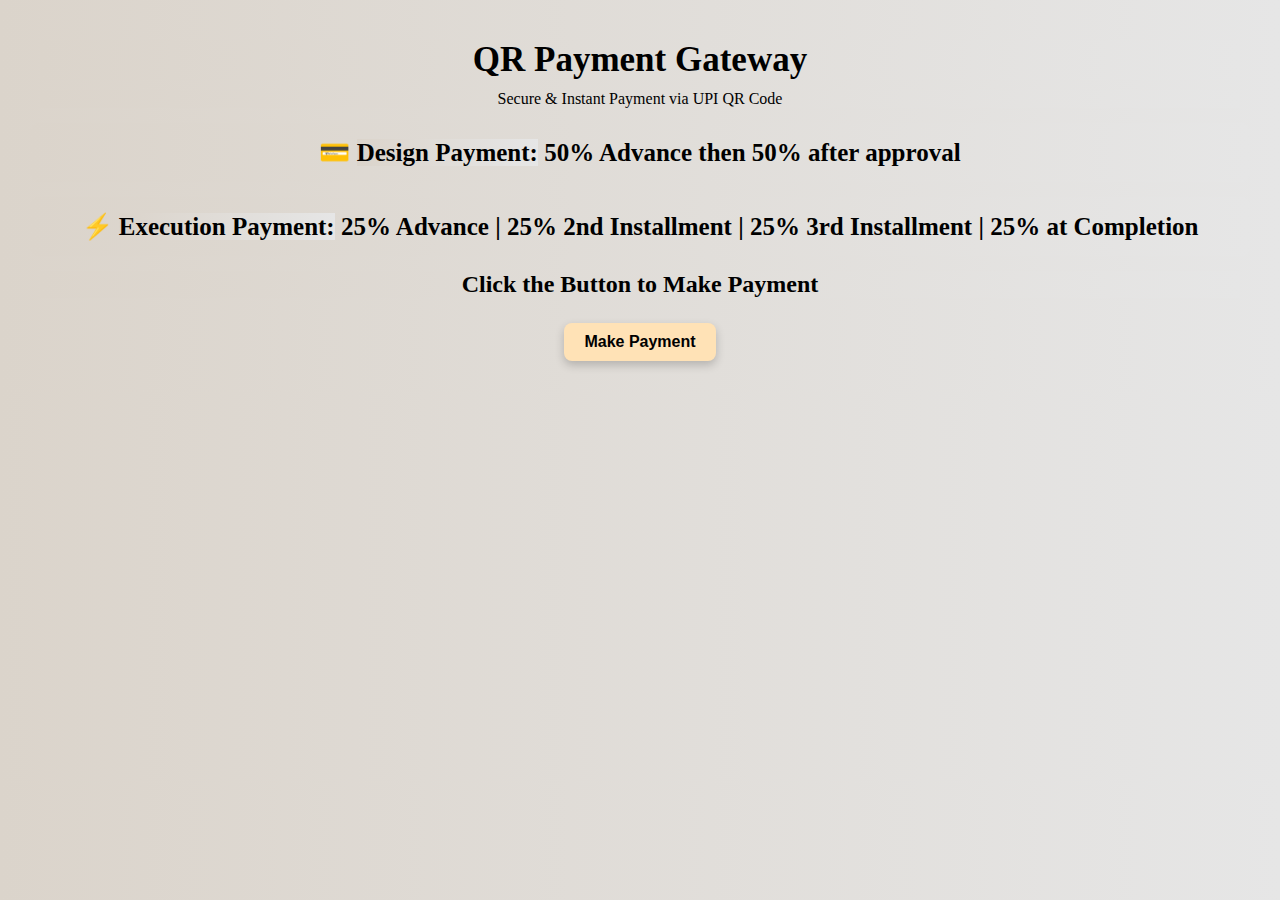
<file: payment gateway/index.html>
<!DOCTYPE html>
<html lang="en">

<head>
  <meta charset="UTF-8">
  <meta name="viewport" content="width=device-width, initial-scale=1">
  <title>Payement</title>
  <style>
    * {
      margin: 0;
      padding: 0;
      box-sizing: border-box;
      background: linear-gradient(90deg, #dbd4cb, #e6e6e6);
    }

    body {
      text-align: center;
      padding: 30px;
      
    }

    h1 {
      margin-bottom: 10px;
      font-size: 35px;
    }

    p {
      font-size: 16px;
      margin-bottom: 20px;
    }

    .payment-box {
      color: #000000;
      padding: 15px;
      border-radius: 8px;
      font-weight: bold;
      margin: 15px 0;
      font-size: 25px;
    }

    .qr-section {
      text-align: center;
      margin: 25px 0;
    }

    .qr-section img {
      width: 22vw;
      border-radius: 12px;
      border: 4px solid #6e653f;
      transition: 0.3s;
    }

    .qr-section img:hover {
      transform: scale(1.05);
    }

    #showButton {
      display: inline-block;
      padding: 12px 25px;
      font-size: 18px;
      background: #ffe2b6;
      color: #000000;
      border: none;
      border-radius: 8px;
      cursor: pointer;
      margin-top: 15px;
      transition: 0.3s;
      font-weight: bold;
      box-shadow: 0 4px 10px rgba(0, 0, 0, 0.2);
    }

    #showButton:hover {
      transform: scale(1.05);
    }

    /* Popup container styling */
    .popup-overlay {
      position: fixed;
      top: 0;
      left: 0;
      width: 100%;
      height: 100%;
      background-color: rgba(0, 0, 0, 0.7);
      display: none;
      justify-content: center;
      align-items: center;
      z-index: 1000;
    }

    h1,
    h2,
    p {
      margin: 10px;
    }

    #showButton {
      padding: 10px 20px;
      font-size: 16px;
      cursor: pointer;
    }

    .popup-overlay {
      display: none;
      position: fixed;
      top: 0;
      left: 0;
      width: 100%;
      height: 100%;
      background: rgba(0, 0, 0, 0.7);
      justify-content: center;
      align-items: center;
    }

    .popup-overlay img {
      max-width: 90%;
      max-height: 90%;
      border: 2px solid #fff;
    }
  </style>
</head>

<body>

  <h1>QR Payment Gateway</h1>
  <p>Secure & Instant Payment via UPI QR Code</p>

  <div class="payment-box">
    💳 <strong>Design Payment:</strong> 50% Advance then 50% after
    approval
  </div>
  <div class="payment-box">
    ⚡ <strong>Execution Payment:</strong> 25% Advance | 25% 2nd
    Installment | 25% 3rd Installment | 25% at Completion
  </div>
  </div>

  <h2>Click the Button to Make Payment</h2>
  <button id="showButton">Make Payment</button>

  <!-- Popup container -->
  <div class="popup-overlay" id="popup">
    <img src="Payment.jpg" alt="Popup Image">
  </div>

  <script>
    const showButton = document.getElementById('showButton');
    const popup = document.getElementById('popup');

    showButton.addEventListener('click', () => {
      popup.style.display = 'flex';
    });

    popup.addEventListener('click', (event) => {
      if (event.target === popup) {
        popup.style.display = 'none';
      }
    });
  </script>

</body>

</html>
</file>
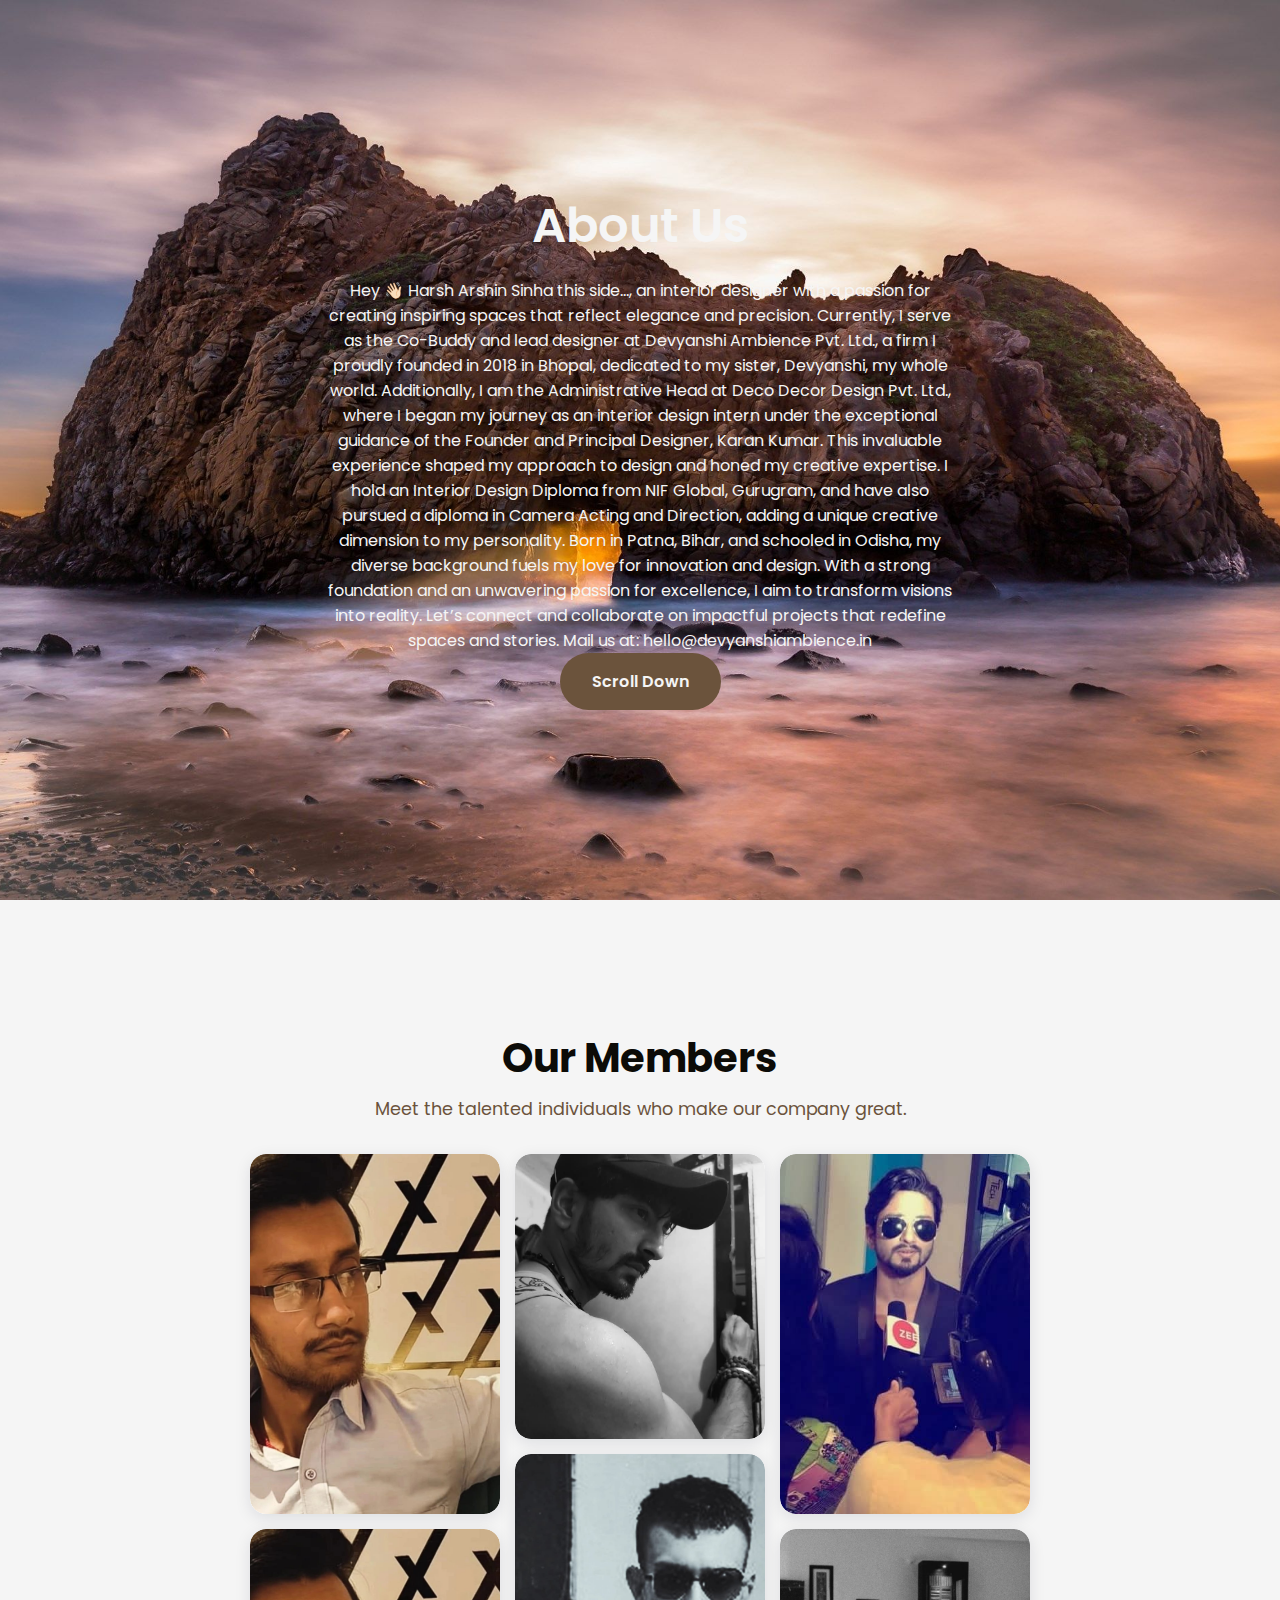
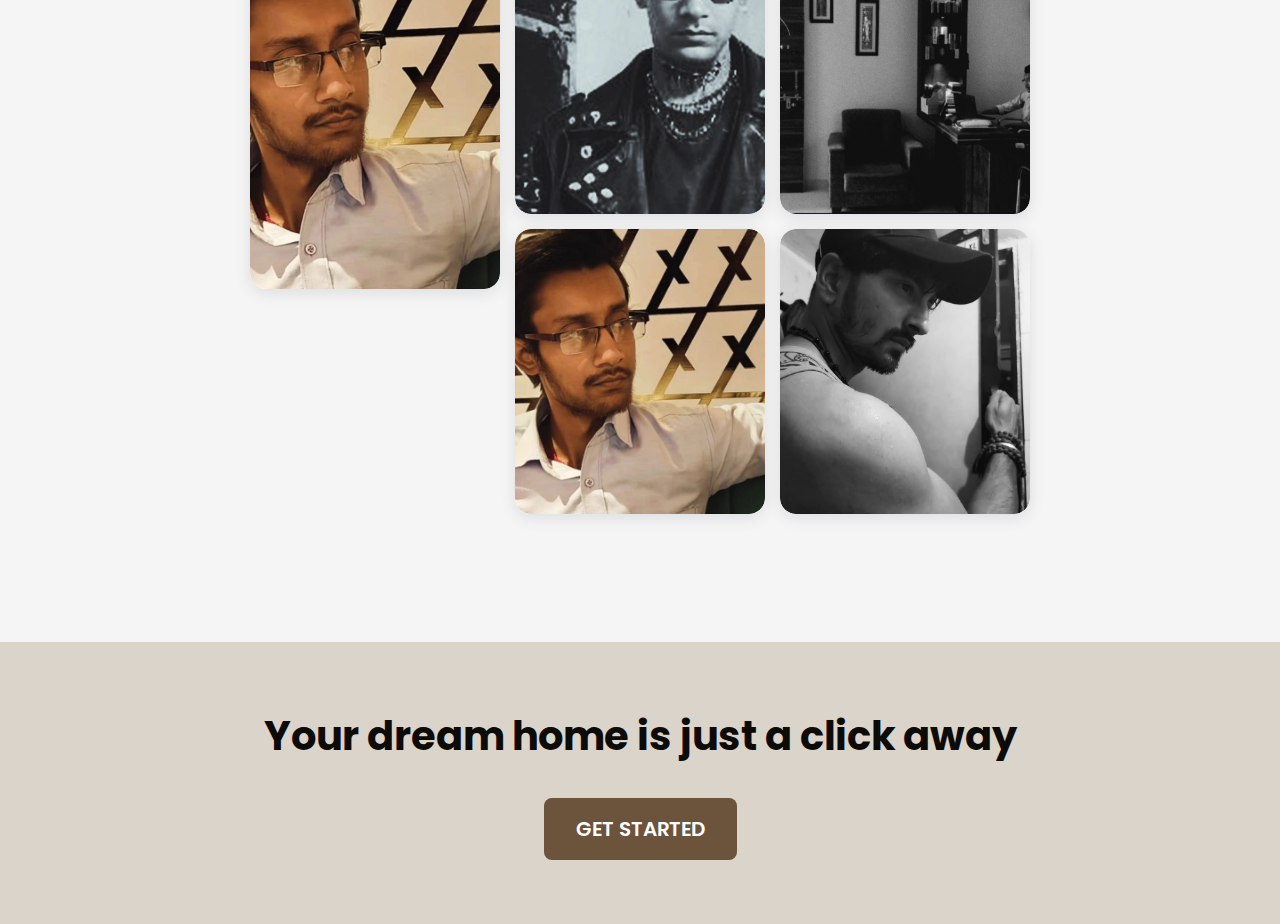
<file: aboutus.html>
<!DOCTYPE html>
<html lang="en">

<head>
  <meta charset="UTF-8">
  <meta name="viewport" content="width=device-width, initial-scale=1.0">
  <link rel="stylesheet" href="assets/css/styles.css">
  <title>About</title>
</head>
<style>
  html {
    scroll-behavior: smooth;
  }
</style>

<body>
  <section class="hero-slideshow">
    <!-- Slide 1 -->
    <div class="slide active" style="background-image: url('assets/images/bg.jpg');">
      <div class="slide-content">
        <h1 class="slide-title">About Us</h1>
        <p>Hey 👋🏻 Harsh Arshin Sinha this side..., an interior designer with a passion for creating inspiring spaces that reflect elegance and precision. Currently, I serve as the Co-Buddy and lead designer at Devyanshi Ambience Pvt. Ltd., a firm I proudly founded in 2018 in Bhopal, dedicated to my sister, Devyanshi, my whole world.

          Additionally, I am the Administrative Head at Deco Decor Design Pvt. Ltd., where I began my journey as an interior design intern under the exceptional guidance of the Founder and Principal Designer, Karan Kumar. This invaluable experience shaped my approach to design and honed my creative expertise.
          
          I hold an Interior Design Diploma from NIF Global, Gurugram, and have also pursued a diploma in Camera Acting and Direction, adding a unique creative dimension to my personality.
          
          Born in Patna, Bihar, and schooled in Odisha, my diverse background fuels my love for innovation and design. With a strong foundation and an unwavering passion for excellence, I aim to transform visions into reality.
          
          Let’s connect and collaborate on impactful projects that redefine spaces and stories.
          
          Mail us at: hello@devyanshiambience.in</p>
        <a href="#our-members" class="slide-button">Scroll Down</a>
      </div>
    </div>
  </section>


  <!--========================================== OUR MEMBER ==========================================-->
  <!-- Our Members Section -->
  <section class="our-members" id="our-members">
    <div class="container">
      <div class="section__title">
        <h2>Our Members</h2>
        <p>Meet the talented individuals who make our company great.</p>
      </div>
      <div class="pin-container">

        <!-- Member Card 1 -->
        <div class="card" data-orientation="portrait">
          <div class="card-front">
            <img src="assets/images/about01.jpeg" alt="Member 1" class="card-image">
          </div>
          <div class="card-back">
            <h3 class="card-title"></h3>
            <p class="card-description"></p>
            <p class="card-details"></p>
          </div>
        </div>
        <!-- Member Card 2 -->
        <div class="card" data-orientation="landscape">
          <div class="card-front">
            <img src="assets/images/about02.jpeg" alt="Member 2" class="card-image">
          </div>
          <div class="card-back">
            <h3 class="card-title"></h3>
            <p class="card-description"></p>
            <p class="card-details"></p>
          </div>
        </div>
        <!-- Member Card 3 -->
        <div class="card" data-orientation="portrait">
          <div class="card-front">
            <img src="assets/images/about03.jpeg" alt="Member 1" class="card-image">
          </div>
          <div class="card-back">
            <h3 class="card-title"></h3>
            <p class="card-description"></p>
            <p class="card-details"></p>
          </div>
        </div>
        <!-- Member Card 4 -->
        <div class="card" data-orientation="portrait">
          <div class="card-front">
            <img src="assets/images/about04.jpeg" alt="Member 1" class="card-image">
          </div>
          <div class="card-back">
            <h3 class="card-title"></h3>
            <p class="card-description"></p>
            <p class="card-details"></p>
          </div>
        </div>

        <!-- Member Card 5 -->
        <div class="card" data-orientation="portrait">
          <div class="card-front">
            <img src="assets/images/about01.jpeg" alt="Member 1" class="card-image">
          </div>
          <div class="card-back">
            <h3 class="card-title"></h3>
            <p class="card-description"></p>
            <p class="card-details"></p>
          </div>
        </div>
        <!-- Member Card 6 -->
        <div class="card" data-orientation="landscape">
          <div class="card-front">
            <img src="assets/images/about05.jpeg" alt="Member 2" class="card-image">
          </div>
          <div class="card-back">
            <h3 class="card-title"></h3>
            <p class="card-description"></p>
            <p class="card-details"></p>
          </div>
        </div>

        <!-- Member Card 7 -->
        <div class="card" data-orientation="landscape">
          <div class="card-front">
            <img src="assets/images/about01.jpeg" alt="Member 2" class="card-image">
          </div>
          <div class="card-back">
            <h3 class="card-title"></h3>
            <p class="card-description"></p>
            <p class="card-details"></p>
          </div>
        </div>
        <!-- Member Card 7 -->
        <div class="card" data-orientation="landscape">
          <div class="card-front">
            <img src="assets/images/about02.jpeg" alt="Member 1" class="card-image">
          </div>
          <div class="card-back">
            <h3 class="card-title"></h3>
            <p class="card-description"></p>
            <p class="card-details"></p>
          </div>
        </div>

      </div>
      <!-- Add more member cards as needed -->
    </div>
  </section>

  <!-- Get Started Section -->
  <section class="get-started-section">
    <div class="get-started-container">
      <h2 class="get-started-title">Your dream home is just a click away</h2>
      <a href="contactus.html" class="get-started-cta">GET STARTED</a>
    </div>
  </section>

</body>

</html>
</file>
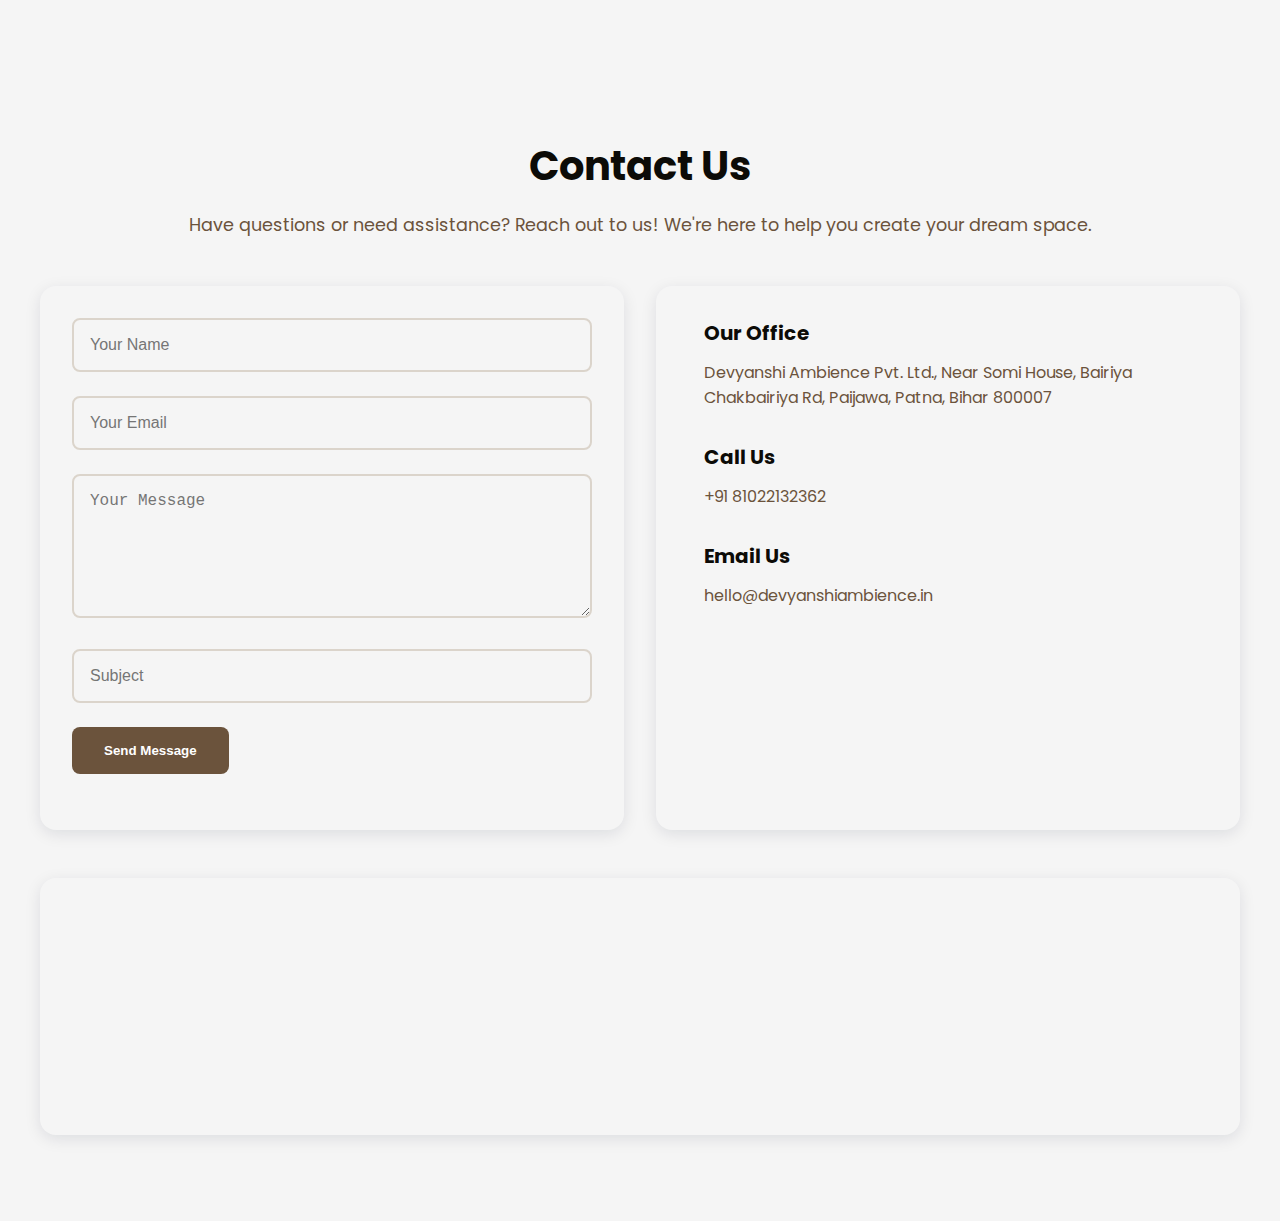
<file: contactus.html>
<!DOCTYPE html>
<html lang="en">
<head>
    <meta charset="UTF-8">
    <meta name="viewport" content="width=device-width, initial-scale=1.0">
    <link rel="stylesheet" href="assets/css/contacus.css">
    <title>contact</title>
</head>
<body>
        <!-- Full-Page Hero Section -->
    
        <section class="contact-us section">
            <div class="container">
                <h2 class="section__title">Contact Us</h2>
                <p class="section__description">
                    Have questions or need assistance? Reach out to us! We're here to help you create your dream space.
                </p>
    
                <div class="contact-us__content">
                    <!-- Contact Form -->
                    <div class="contact-us__form">
                        <form name="submit-to-google-sheet">
                            <div class="form__group">
                                <input type="text" name="Name" placeholder="Your Name" required>
                            </div>
                            <div class="form__group">
                                <input type="email" name="Email" placeholder="Your Email" required>
                            </div>
                            <div class="form__group">
                                <textarea name="Message" rows="6" placeholder="Your Message" required></textarea>
                            </div>
                            <div class="form__group">
                                <input type="text" name="Subject" placeholder="Subject" required>
                            </div>
                            <div class="form__group">
                                <button type="submit" class="btn btn--primary">Send Message</button>
                            </div>
                        </form>
                        <span id="msg"></span>
                    </div>
    
                    <!-- Contact Details -->
                    <div class="contact-us__details">
                        <div class="contact-us__item">
                            <i class="ri-map-pin-line"></i>
                            <div>
                                <h3>Our Office</h3>
                                <p>Devyanshi Ambience Pvt. Ltd., Near Somi House, Bairiya Chakbairiya Rd, Paijawa, Patna, Bihar 800007</p>
                            </div>
                        </div>
                        <div class="contact-us__item">
                            <i class="ri-phone-line"></i>
                            <div>
                                <h3>Call Us</h3>
                                <p>+91 81022132362</p>
                            </div>
                        </div>
                        <div class="contact-us__item">
                            <i class="ri-mail-line"></i>
                            <div>
                                <h3>Email Us</h3>
                                <p>hello@devyanshiambience.in</p>
                            </div>
                        </div>
                    </div>
                </div>
    
                <!-- Map -->
                <div class="contact-us__map">
                    <iframe
                    src="https://maps.google.com/maps?q=Somi%20House,%20Bairiya%20Chakbairiya%20Rd,%20Patna,%20Bihar%20800007&output=embed"
                    width="100%" height="250" style="border:0;" allowfullscreen="" loading="lazy">
                </iframe>
                </div>
            </div>
        </section>
    
        <!--=============== MAIN JS ===============-->
        <script>
            const scriptURL = 'https://script.google.com/macros/s/AKfycbxCJa37T3cDDZPuQQF_e8_6sDQzhyO8nkVC8Mh-KtFqgVu0lbnGaGFzEY3hAtYDrUr53Q/exec'
            const form = document.forms['submit-to-google-sheet']
            const msg = document.getElementById("msg")
    
            form.addEventListener('submit', e => {
                e.preventDefault()
                fetch(scriptURL, { method: 'POST', body: new FormData(form) })
                    .then(response => {
                        msg.innerHTML = "Message Sent successfully"
                        setTimeout(function () {
                            msg.innerHTML = ""
                        }, 5000)
                        form.reset()
                    })
                    .catch(error => console.error('Error!', error.message))
            })
        </script>
    
</body>
</html>
</file>
<file: assets/css/styles.css>
/*=============== GOOGLE FONTS ===============*/
@import url("https://fonts.googleapis.com/css2?family=Poppins:wght@400;500;600&display=swap");

/*========================================== VARIABLES CSS ==========================================*/
:root {
  --header-height: 3.5rem;

  /*========== Colors ==========*/
  --first-color: #6b533c; /* Primary color */
  --first-color-lighten: #dbd4cb; /* Lightened primary color */
  --title-color: #0c0b07; /* Title color */
  --text-color: #6b533c; /* Text color */
  --body-color: #f5f5f5; /* Background color, lightened for contrast */
  --scrollbar-thumb: #b9a185; /* Scrollbar thumb color */
  --box-shadow: hsla(220, 68%, 12%, 0.1); /* Box shadow, kept as is */
  --dropdown-bg: #dbd4cb; /* Dropdown background */
  --dropdown-hover: #6b533c; /* Dropdown hover color */
  --card-bg: #fff; /* Card background, kept as white for contrast */
  --button-hover: #b9a185; /* Button hover color */

  /*========== Font and typography ==========*/
  --body-font: "Poppins", sans-serif;
  --normal-font-size: 0.938rem;
  --small-font-size: 0.813rem;
  --smaller-font-size: 0.75rem;

  /*========== Font weight ==========*/
  --font-medium: 500;
  --font-semi-bold: 600;

  /*========== z index ==========*/
  --z-tooltip: 10;
  --z-fixed: 100;
}

@media screen and (min-width: 1024px) {
  :root {
    --normal-font-size: 1rem;
    --small-font-size: 0.875rem;
    --smaller-font-size: 0.813rem;
  }
}

/*========================================== BASE ==========================================*/
* {
  box-sizing: border-box;
  padding: 0;
  margin: 0;
}

body {
  font-family: var(--body-font);
  font-size: var(--normal-font-size);
  background-color: var(--body-color);
  color: var(--text-color);
}

.logo {
  display: flex;
  align-items: center;
  text-decoration: none; /* Remove underline if it's a link */
}

.logo img {
  height: 60px; /* Adjust logo size as needed */
  width: auto;
}


ul {
  list-style: none;
}

a {
  text-decoration: none;
}

/*========================================== REUSABLE CSS CLASSES ==========================================*/
.container {
  max-width: 1120px;
  margin-inline: 1.5rem;
}


/*========================================== HEADER ==========================================*/
.header {
  position: fixed;
  top: 0;
  left: 0;
  width: 100%;
  box-shadow: 0 2px 8px var(--box-shadow);
  background-color: var(--body-color);
  z-index: var(--z-fixed);
}

/*========================================== NAV ==========================================*/
.nav {
  height: var(--header-height);
}

.nav__data {
  height: 100%;
  display: flex;
  justify-content: space-between;
  align-items: center;
}

.nav__logo {
  display: inline-flex;
  align-items: center;
  column-gap: 0.25rem;
  color: var(--title-color);
  font-weight: var(--font-semi-bold);
  transition: color 0.3s;
}

.nav__logo i {
  font-size: 1.25rem;
}

.nav__logo:hover {
  color: var(--first-color);
}

.nav__toggle {
  position: relative;
  width: 32px;
  height: 32px;
}

.nav__toggle-menu,
.nav__toggle-close {
  font-size: 1.25rem;
  color: var(--title-color);
  position: absolute;
  display: grid;
  place-items: center;
  inset: 0;
  cursor: pointer;
  transition: opacity 0.1s, transform 0.4s;
}

.nav__toggle-close {
  opacity: 0;
}

@media screen and (max-width: 1118px) {
  .nav__menu {
    background-color: var(--body-color);
    position: absolute;
    left: 0;
    top: 2.5rem;
    width: 100%;
    height: calc(100vh - 3.5rem);
    overflow: auto;
    padding-block: 1.5rem 4rem;
    pointer-events: none;
    opacity: 0;
    transition: top 0.4s, opacity 0.3s;
  }

  .nav__menu::-webkit-scrollbar {
    width: 0.5rem;
  }

  .nav__menu::-webkit-scrollbar-thumb {
    background-color: var(--scrollbar-thumb);
  }
}

.nav__link {
  color: var(--title-color);
  font-weight: var(--font-semi-bold);
  padding: 1.25rem 1.5rem;
  display: flex;
  justify-content: space-between;
  align-items: center;
  transition: background-color 0.3s;
}

.nav__link:hover {
  background-color: var(--first-color-lighten);
}

/* Show menu */
.show-menu {
  opacity: 1;
  top: 3.5rem;
  pointer-events: initial;
}

/* Show icon */
.show-icon .nav__toggle-menu {
  opacity: 0;
  transform: rotate(90deg);
}

.show-icon .nav__toggle-close {
  opacity: 1;
  transform: rotate(90deg);
}

/*========================================== DROPDOWN ==========================================*/
.dropdown__button {
  cursor: pointer;
}

.dropdown__arrow {
  font-size: 1.5rem;
  font-weight: initial;
  transition: transform 0.4s;
}

.dropdown__content,
.dropdown__group,
.dropdown__list {
  display: grid;
}

.dropdown__container {
  background-color: var(--dropdown-bg);
  height: 0;
  overflow: hidden;
  transition: height 0.4s;
  max-height: 400px; /* Maximum height for dropdown */
  overflow-y: auto; /* Enable vertical scrolling */
}

.dropdown__content {      
  row-gap: 5rem;
  padding: 1rem; /* Add padding for better spacing */
}

.dropdown__group {
  padding-left: 2.5rem;
  row-gap: 0.5rem;
}

.dropdown__group:first-child {
  margin-top: 1.25rem;
}

.dropdown__group:last-child {
  margin-bottom: 1.25rem;
}

.dropdown__icon i {
  font-size: 1.25rem;
  color: var(--first-color);
}

.dropdown__title {
  font-size: var(--small-font-size);
  font-weight: var(--font-semi-bold);
  color: var(--title-color);
}

.dropdown__list {
  row-gap: 0.25rem;
}

.dropdown__link {
  font-size: var(--smaller-font-size);
  font-weight: var(--font-medium);
  color: var(--text-color);
  transition: color 0.3s;
}

.dropdown__link:hover {
  color: var(--title-color);
}

/* Rotate dropdown icon */
.show-dropdown .dropdown__arrow {
  transform: rotate(180deg);
}

/* ============== Animation Section =========== */
.hero__content,
.hero__title,
.hero__description,
.hero__buttons,
.hero__stats,
.hero__image,
.hero__card {
  animation: fadeInUp 1s ease-in-out;
}

@keyframes fadeInUp {
  from {
    opacity: 0;
    transform: translateY(20px);
  }
  to {
    opacity: 1;
    transform: translateY(0);
  }
}

/*========================================== BREAKPOINTS FOR SMALL DEVICES ==========================================*/
/* For small devices */
@media screen and (max-width: 300px) {
  .dropdown__group {
    padding-left: 1.5rem;
  }
}

/* For large devices */
@media screen and (min-width: 1118px) {
  /* Nav */
  .nav {
    height: calc(var(--header-height) + 2rem);
    display: flex;
    justify-content: space-between;
  }

  .nav__toggle {
    display: none;
  }

  .nav__list {
    display: flex;
    column-gap: 3rem;
    height: 100%;
  }

  .nav li {
    display: flex;
  }

  .nav__link {
    padding: 0;
  }

  .nav__link:hover {
    background-color: initial;
  }

  /* Dropdown */
  .dropdown__button {
    column-gap: 0.25rem;
    pointer-events: none;
  }

  .dropdown__container {
    height: max-content;
    position: absolute;
    left: 0;
    right: 0;
    top: 6.5rem;
    background-color: var(--body-color);
    box-shadow: 0 6px 8px var(--box-shadow);
    pointer-events: none;
    opacity: 0;
    transition: top 0.4s, opacity 0.3s;
  }

  .dropdown__content {
    grid-template-columns: repeat(5, 1fr);
    column-gap: 6rem;
    max-width: 1120px;
    margin-inline: auto;
  }

  .dropdown__group {
    padding: 0.1rem 0;
    align-content: baseline;
    row-gap: 1.25rem;
  }

  .dropdown__group:first-child,
  .dropdown__group:last-child {
    margin: 0;
  }

  .dropdown__list {
    row-gap: 0.75rem;
  }

  .dropdown__icon {
    width: 60px;
    height: 60px;
    background-color: var(--first-color-lighten);
    border-radius: 50%;
    display: grid;
    place-items: center;
    margin-bottom: 1rem;
  }

  .dropdown__icon i {
    font-size: 2rem;
  }

  .dropdown__title {
    font-size: var(--normal-font-size);
  }

  .dropdown__link {
    font-size: var(--small-font-size);
  }

  .dropdown__link:hover {
    color: var(--first-color);
  }

  .dropdown__item {
    cursor: pointer;
  }

  .dropdown__item:hover .dropdown__arrow {
    transform: rotate(180deg);
  }

  .dropdown__item:hover > .dropdown__container {
    top: 5.5rem;
    opacity: 1;
    pointer-events: initial;
    cursor: initial;
  }
}

@media screen and (min-width: 1152px) {
  .container {
    margin-inline: auto;
  }
}





/*========================================== SLIDESHOW SECTION ==========================================*/

/* Full-Page Hero Slideshow */
.hero-slideshow {
    position: relative;
    width: 100%;
    height: 100vh;
    overflow: hidden;
}

.slide {
    position: absolute;
    width: 100%;
    height: 100%;
    background-size: cover;
    background-position: center;
    opacity: 0;
    transition: opacity 0.5s ease-in-out;
    z-index: 1;
}

.slide.active {
    opacity: 1;
    z-index: 2;
}

.slide-content {
    position: absolute;
    top: 50%;
    left: 50%;
    transform: translate(-50%, -50%);
    text-align: center;
    color: var(--body-color);
}

.slide-title {
    font-size: 3rem;
    font-weight: var(--font-semi-bold);
    margin-bottom: 1rem;
    color: var(--body-color);
    animation: fadeInDown 1s ease-in-out;
}

.slide-description {
    font-size: 1.25rem;
    margin-bottom: 2rem;
    color: var(--body-color);
    animation: fadeInUp 1s ease-in-out;
}

.slide-button {
    display: inline-block;
    padding: 1rem 2rem;
    background-color: var(--first-color);
    color: var(--body-color);
    border-radius: 50px;
    text-decoration: none;
    font-weight: var(--font-semi-bold);
    transition: background-color 0.3s, transform 0.3s;
    animation: fadeInUp 1s ease-in-out;
}

.slide-button:hover {
    background-color: var(--button-hover);
    transform: scale(1.05);
}

/* Slide Navigation Dots */
.slide-dots {
    position: absolute;
    bottom: 2rem;
    left: 50%;
    transform: translateX(-50%);
    display: flex;
    gap: 0.5rem;
}

.dot {
    width: 10px;
    height: 10px;
    background-color: var(--body-color);
    border-radius: 50%;
    cursor: pointer;
    opacity: 0.5;
    transition: opacity 0.3s, background-color 0.3s;
}

.dot.active {
    opacity: 1;
    background-color: var(--first-color);
}

.dot:hover {
    opacity: 1;
    background-color: var(--first-color);
}

/* Add these styles for navigation arrows */
.slide-dots {
  position: absolute;
  bottom: 2rem;
  left: 50%;
  transform: translateX(-50%);
  display: flex;
  gap: 1rem;
  z-index: 10;
}

.dot {
  width: 12px;
  height: 12px;
  background-color: rgba(255, 255, 255, 0.5);
  border-radius: 50%;
  cursor: pointer;
  transition: all 0.3s ease;
}

.dot.active {
  background-color: var(--first-color);
  transform: scale(1.2);
}

.dot:hover {
  background-color: var(--first-color);
  transform: scale(1.1);
}

/* Animations */
@keyframes fadeInDown {
    0% {
        opacity: 0;
        transform: translateY(-20px);
    }
    100% {
        opacity: 1;
        transform: translateY(0);
    }
}

@keyframes fadeInUp {
    0% {
        opacity: 0;
        transform: translateY(20px);
    }
    100% {
        opacity: 1;
        transform: translateY(0);
    }
}






/*========================================== HERO SECTION ==========================================*/
.hero {
  padding: 7rem 0 5rem;
  min-height: 100vh;
  display: grid;
  place-items: center;
}

.hero__container {
  display: grid;
  grid-template-columns: 1fr;
  gap: 3rem;
}

.hero__content {
  text-align: center;
}

.hero__title {
  color: var(--title-color);
  font-size: 2.5rem;
  font-weight: var(--font-semi-bold);
  margin-bottom: 1rem;
}

.hero__description {
  color: var(--text-color);
  margin-bottom: 2rem;
  line-height: 1.6;
}

.hero__buttons {
  display: flex;
  flex-wrap: wrap;
  justify-content: center;
  gap: 1rem;
  margin-bottom: 3rem;
}

.btn--primary {
  background-color: var(--first-color);
  color: #fff;
  padding: 1rem 2rem;
  border-radius: 0.5rem;
  display: inline-flex;
  align-items: center;
  gap: 0.5rem;
  transition: 0.3s;
}

.btn--outline {
  border: 2px solid var(--first-color);
  color: var(--first-color);
  padding: 1rem 2rem;
  border-radius: 0.5rem;
  transition: 0.3s;
}

.hero__stats {
  display: flex;
  justify-content: center;
  gap: 3rem;
}

.stats__item {
  text-align: center;
}

.stats__item h3 {
  color: var(--title-color);
  font-size: 1.5rem;
  font-weight: var(--font-semi-bold);
}

.hero__image {
  position: relative;
  justify-self: center;
}

.hero__image img {
  max-width: 100%;
  height: auto;
  border-radius: 20px;
}

.hero__card {
  position: absolute;
  right: -1rem;
  bottom: 2rem;
  background-color: var(--card-bg);
  padding: 1rem;
  border-radius: 0.75rem;
  box-shadow: 0 8px 24px var(--box-shadow);
  display: flex;
  align-items: center;
  gap: 0.5rem;
}

/* Responsive hero section */
@media screen and (min-width: 968px) {
  .hero__container {
    grid-template-columns: repeat(2, 1fr);
    align-items: center;
  }

  .hero__content {
    text-align: left;
  }

  .hero__buttons,
  .hero__stats {
    justify-content: flex-start;
  }

  .hero__title {
    font-size: 3.5rem;
  }
}

/* ========================================Our Package================================================================= */


h2 {
  color: black;
  font-size: 2.5rem;
  margin-bottom: 20px;
}

.row-first {
  display: flex;
  flex-direction: column;
  align-items: center;
  text-align: center;
  gap: 8px;
}
.row-second {
  margin-top: 15px;
  display: flex;
  flex-direction: column;
  align-items: center;
  text-align: center;
  gap: 8px;
}
.row-third {
  margin-top: 15px;
  display: flex;
  flex-direction: column;
  align-items: center;
  text-align: center;
  gap: 8px;
}

h3{

  font-size: 25px;
}

.price-one {
  font-size: 13px;
  font-weight: bold;
  color: #333;
  gap: 10px;
}
.price-two {
  font-size: 13px;
  font-weight: bold;
  color: #333;
  gap: 10px;
}
.price-three {
  font-size: 13px;
  font-weight: bold;
  color: #333;
  gap: 10px;
}


/*======================================== OFFERINGS SECTION ==============================================*/
.one-stop-shop__description {
  font-size: 1.1rem;
  color: var(--text-color);
  margin-bottom: 2rem;
  text-align: center;
}

.offerings {
  padding: 5rem 0;
  background-color: var(--body-color);
}

.section__title {
  font-size: 2rem;
  color: var(--title-color);
  text-align: center;
  margin-bottom: 2rem;
}

.offerings__content {
  display: grid;
  grid-template-columns: repeat(auto-fit, minmax(250px, 1fr));
  gap: 2rem;
}

.offerings__item {
  background-color: var(--first-color-lighten);
  border-radius: 1rem;
  overflow: hidden;
  box-shadow: 0 4px 16px var(--box-shadow);
  transition: transform 0.3s;
}

.offerings__item:hover {
  transform: translateY(-10px);
}

.offerings__image {
  width: 100%;
  height: 200px;
  object-fit: cover;
}

.offerings__title {
  font-size: 1.25rem;
  color: var(--title-color);
  padding: 1rem 1rem 0.5rem;
}

.offerings__description {
  font-size: var(--small-font-size);
  color: var(--text-color);
  padding: 0 1rem 1rem;
}

.offerings__link {
  display: inline-block;
  padding: 0.5rem 1.5rem;
  background-color: var(--first-color);
  color: #fff;
  text-decoration: none;
  font-weight: var(--font-semi-bold);
  border-radius: 0.2rem;
  transition: background-color 0.3s, transform 0.3s;
}

.offerings__link:hover {
  background-color: var(--button-hover);
  transform: scale(1.1);
}


/*================================== WHY CHOOSE US SECTION ==================================*/
.why-choose-us {
  padding: 5rem 0;
  background-color: var(--first-color-lighten);
}

.why-choose-us__content {
  display: grid;
  grid-template-columns: repeat(auto-fit, minmax(250px, 1fr));
  gap: 2rem;
  margin-top: 2rem;
}

.why-choose-us__item {
  text-align: center;
  padding: 2rem;
  background-color: var(--body-color);
  border-radius: 1rem;
  box-shadow: 0 4px 16px var(--box-shadow);
}

.why-choose-us__item i {
  font-size: 2rem;
  color: var(--first-color);
  margin-bottom: 1rem;
}

.why-choose-us__item h3 {
  font-size: 1.25rem;
  color: var(--title-color);
  margin-bottom: 0.75rem;
}

.why-choose-us__item p {
  font-size: var(--small-font-size);
  color: var(--text-color);
}





/*========================================== Contact Us Section ==========================================*/
.contact-us {
  padding: 8rem 0;
  background-color: var(--body-color);
}

.section__title {
  font-size: 2.5rem;
  color: var(--title-color);
  text-align: center;
  margin-bottom: 1rem;
  animation: fadeInDown 1s ease-in-out;
}

.section__description {
  font-size: 1.1rem;
  color: var(--text-color);
  text-align: center;
  margin-bottom: 3rem;
  animation: fadeInUp 1s ease-in-out;
}

.contact-us__content {
  display: grid;
  grid-template-columns: 1fr;
  gap: 2rem;
  margin-bottom: 3rem;
}

.contact-us__form {
  background-color: var(--body-color);
  padding: 2rem;
  border-radius: 1rem;
  box-shadow: 0 4px 16px var(--box-shadow);
  animation: fadeInLeft 1s ease-in-out;
}

.form__group {
  margin-bottom: 1.5rem;
}

.form__group input,
.form__group textarea {
  width: 100%;
  padding: 1rem;
  border: 2px solid var(--first-color-lighten);
  border-radius: 0.5rem;
  font-size: 1rem;
  color: var(--text-color);
  transition: border-color 0.3s;
  background-color: var(--body-color);
}

.form__group input:focus,
.form__group textarea:focus {
  border-color: var(--first-color);
  outline: none;
}

.form__group textarea {
  resize: vertical;
}

.btn--primary {
  background-color: var(--first-color);
  color: #fff;
  padding: 1rem 2rem;
  border-radius: 0.5rem;
  text-decoration: none;
  font-weight: 600;
  transition: background-color 0.3s;
  cursor: pointer;
  border: none;
}

.btn--primary:hover {
  background-color: var(--button-hover);
}

.contact-us__details {
  background-color: var(--body-color);
  padding: 2rem;
  border-radius: 1rem;
  box-shadow: 0 4px 16px var(--box-shadow);
  animation: fadeInRight 1s ease-in-out;
}

.contact-us__item {
  display: flex;
  align-items: flex-start;
  margin-bottom: 2rem;
}

.contact-us__item i {
  font-size: 1.5rem;
  color: var(--first-color);
  margin-right: 1rem;
  margin-top: 0.5rem;
}

.contact-us__item h3 {
  font-size: 1.25rem;
  color: var(--title-color);
  margin-bottom: 0.75rem;
}

.contact-us__item p {
  font-size: 1rem;
  color: var(--text-color);
  margin: 0;
}

.contact-us__map {
  border-radius: 1rem;
  overflow: hidden;
  box-shadow: 0 4px 16px var(--box-shadow);
  animation: fadeInUp 1s ease-in-out;
}

/* Animations */
@keyframes fadeInDown {
  0% {
    opacity: 0;
    transform: translateY(-20px);
  }
  100% {
    opacity: 1;
    transform: translateY(0);
  }
}

@keyframes fadeInUp {
  0% {
    opacity: 0;
    transform: translateY(20px);
  }
  100% {
    opacity: 1;
    transform: translateY(0);
  }
}

@keyframes fadeInLeft {
  0% {
    opacity: 0;
    transform: translateX(-20px);
  }
  100% {
    opacity: 1;
    transform: translateX(0);
  }
}

@keyframes fadeInRight {
  0% {
    opacity: 0;
    transform: translateX(20px);
  }
  100% {
    opacity: 1;
    transform: translateX(0);
  }
}

/* Responsive Design */
@media screen and (min-width: 768px) {
  .contact-us__content {
    grid-template-columns: 1fr 1fr;
  }
} 



/*========================================== Footer ==========================================*/

.footer {
  background-color: var(--body-color); /* Same as navbar */
  padding: 3rem 0 1rem;
  color: var(--text-color);
  border-top: 1px solid var(--first-color-lighten);
}

.footer__container {
  display: grid;
  grid-template-columns: repeat(auto-fit, minmax(150px, 1fr));
  gap: 2rem;
  max-width: 1200px;
  margin: 0 auto;
  padding: 0 1.5rem;
}

.footer__title {
  font-size: 1.1rem;
  color: var(--title-color);
  margin-bottom: 1rem;
  font-weight: var(--font-semi-bold);
}

/* Social Media Links (Vertical Layout) */
.footer__social {
  display: flex;
  flex-direction: column;
  align-items: flex-start;
}

.footer__social-links {
  display: flex;
  flex-direction: column;
  gap: 0.75rem;
}

.footer__social-link {
  font-size: 1.25rem;
  color: var(--first-color);
  transition: color 0.3s;
}

.footer__social-link:hover {
  color: var(--title-color);
}

/* Quick Links, Our Services, Legal Links */
.footer__links {
  display: flex;
  flex-direction: column;
  gap: 0.75rem;
}

.footer__list {
  display: flex;
  flex-direction: column;
  gap: 0.5rem;
}

.footer__link {
  font-size: var(--small-font-size);
  color: var(--text-color);
  transition: color 0.3s;
}

.footer__link:hover {
  color: var(--first-color);
}

/* Contact Form */
.footer__contact {
  display: flex;
  flex-direction: column;
  gap: 1rem;
}

.footer__input {
  width: 100%;
  padding: 0.5rem;
  border: 2px solid var(--first-color);
  border-radius: 0.5rem;
  outline: none;
  font-size: var(--small-font-size);
  background-color: var(--body-color);
  color: var(--text-color);
}

.footer__textarea {
  resize: none;
  height: 100px;
}

.footer__button {
  background-color: var(--first-color);
  color: #fff;
  padding: 0.5rem 1rem;
  border: none;
  border-radius: 0.5rem;
  cursor: pointer;
  transition: background-color 0.3s;
  font-size: var(--small-font-size);
}

.footer__button:hover {
  background-color: var(--button-hover);
}

/* Location */
.footer__location {
  display: flex;
  flex-direction: column;
  gap: 0.75rem;
}

.footer__text {
  font-size: var(--small-font-size);
  color: var(--text-color);
}

/* Footer Bottom (Copyright and Made with Love) */
.footer__bottom {
  text-align: center;
  margin-top: 2rem;
  padding-top: 1.5rem;
  border-top: 1px solid var(--first-color-lighten);
}

.footer__copy {
  font-size: var(--small-font-size);
  color: var(--text-color);
}

.footer__made {
  font-size: var(--small-font-size);
  color: var(--text-color);
  margin-top: 0.5rem;
}

.footer__made i {
  color: var(--first-color);
}

/* Responsive Adjustments */
@media screen and (max-width: 768px) {
  .footer__container {
    grid-template-columns: repeat(2, 1fr);
    gap: 1.5rem;
  }
}

@media screen and (max-width: 480px) {
  .footer__container {
    grid-template-columns: 1fr;
    gap: 1.5rem;
  }

  .footer__social-links {
    flex-direction: row;
    gap: 1rem;
  }
}



/* Pinterest-like Layout Section */
.pinterest-layout {
    padding: 5rem 0;
    background-color: var(--body-color);
}

:root {
    --card_width: 250px;
    --row_increment: 10px;
    --card_border_radius: 16px;
    --card_small: 9;
    --card_medium: 12;
    --card_large: 15;
}

.pin_container {
    margin: 0 auto;
    padding: 0;
    width: 80vw;
    display: grid;
    grid-template-columns: repeat(auto-fill, var(--card_width));
    grid-auto-rows: var(--row_increment);
    justify-content: center;
    gap: 15px;
    grid-auto-flow: dense; /* Fill gaps automatically */
}

.card {
    position: relative;
    padding: 0;
    margin: 0;
    border-radius: var(--card_border_radius);
    background-color: var(--card-bg);
    box-shadow: 0 4px 16px var(--box-shadow);
    transition: transform 0.3s;
    overflow: hidden;
}

.card:hover {
    transform: translateY(-10px);
}

.card_small {
    grid-row-end: span var(--card_small);
}

.card_medium {
    grid-row-end: span var(--card_medium);
}

.card_large {
    grid-row-end: span var(--card_large);
}

.card-image {
    width: 100%;
    height: 100%;
    object-fit: cover;
    border-radius: var(--card_border_radius);
    transition: transform 0.3s;
}

.card:hover .card-image {
    transform: scale(1.1);
}

.card-content {
    position: absolute;
    bottom: -100%;
    left: 0;
    right: 0;
    background: rgba(0, 0, 0, 0.8);
    padding: 1.5rem;
    color: var(--body-color);
    opacity: 0;
    transition: all 0.3s ease-in-out;
}

.card:hover .card-content {
    bottom: 0;
    opacity: 1;
}

.card-title {
    font-size: 1.25rem;
    margin-bottom: 0.5rem;
    color: var(--body-color);
}

.card-description {
    font-size: var(--small-font-size);
    color: var(--body-color);
}

/* Landscape and Portrait Image Handling */
.card[data-orientation="landscape"] {
    grid-row-end: span var(--card_medium);
}

.card[data-orientation="portrait"] {
    grid-row-end: span var(--card_large);
}

.card[data-orientation="landscape"] .card-image {
    aspect-ratio: 16 / 9; /* Landscape aspect ratio */
}

.card[data-orientation="portrait"] .card-image {
    aspect-ratio: 9 / 16; /* Portrait aspect ratio */
}

/* Responsive Design */
@media screen and (max-width: 768px) {
    .pin_container {
        width: 90vw;
        grid-template-columns: repeat(auto-fill, minmax(200px, 1fr));
    }
}

@media screen and (max-width: 480px) {
    .pin_container {
        width: 95vw;
        grid-template-columns: 1fr;
    }

    .card[data-orientation="landscape"],
    .card[data-orientation="portrait"] {
        grid-row-end: span var(--card_medium);
    }

    .card[data-orientation="landscape"] .card-image,
    .card[data-orientation="portrait"] .card-image {
        aspect-ratio: auto; /* Reset aspect ratio for mobile */
    }
}

/*=============== TESTIMONIAL SLIDER ===============*/
/* Testimonial Section */
.testimonials {
  padding: 5rem 0;
  background-color: var(--body-color);
  animation: fadeInUp 1s ease-in-out;
}

.testimonials .section__title {
  font-size: 2rem;
  color: var(--title-color);
  text-align: center;
  margin-bottom: 2rem;
}

.testimonials__content {
  display: grid;
  grid-template-columns: repeat(auto-fit, minmax(300px, 1fr));
  gap: 2rem;
}

.testimonial__card {
  background-color: var(--card-bg);
  border-radius: 1rem;
  box-shadow: 0 4px 16px var(--box-shadow);
  overflow: hidden;
  transition: transform 0.3s;
  animation: fadeInUp 1s ease-in-out;
}

.testimonial__card:hover {
  transform: translateY(-10px);
}

.testimonial__video {
  width: 100%;
  height: 250px;
  display: block;
  object-fit: cover;
}

.testimonial__info {
  padding: 1.5rem;
  text-align: center;
}

.testimonial__profile {
  display: flex;
  align-items: center;
  text-align: center;
  justify-content: center;
  margin-bottom: 1rem;
}

/* .testimonial__avatar {
  width: 60px;
  height: 60px;
  border-radius: 50%;
  overflow: hidden;
  margin-right: 1rem;
}

.testimonial__avatar img {
  width: 100%;
  height: 100%;
  object-fit: cover;
} */

.testimonial__details {
  text-align: left;
}

.testimonial__name {
  text-align: center;
  font-size: 1.25rem;
  color: var(--title-color);
  margin-bottom: 0.25rem;
}

.testimonial__place,
.testimonial__company {
  text-align: center;
  font-size: var(--small-font-size);
  color: var(--text-color);
  margin-bottom: 0.25rem;
}

.testimonial__text {
  font-size: var(--small-font-size);
  color: var(--text-color);
  line-height: 1.6;
}

.testimonials__more {
  text-align: center;
  margin-top: 2rem;
}

.btn--primary {
  background-color: var(--first-color);
  color: #fff;
  padding: 1rem 2rem;
  border-radius: 0.5rem;
  text-decoration: none;
  font-weight: var(--font-semi-bold);
  transition: background-color 0.3s, transform 0.3s;
}

.btn--primary:hover {
  background-color: var(--button-hover);
  transform: scale(1.05);
}

/* Animations */
@keyframes fadeInUp {
  0% {
    opacity: 0;
    transform: translateY(20px);
  }
  100% {
    opacity: 1;
    transform: translateY(0);
  }
}

/* Responsive Design */
@media screen and (max-width: 768px) {
  .testimonials__content {
    grid-template-columns: 1fr;
  }
}

/*========================================== OUR MEMBER ==========================================*/
/* Our Members Section */
.our-members {
  padding: 8rem 0;
  background-color: var(--body-color);
}

.section__title {
  text-align: center;
  margin-bottom: 2rem;
}

.section__title h2 {
  font-size: 2.5rem;
  color: var(--title-color);
  margin-bottom: 0.5rem;
}

.section__title p {
  font-size: 1.1rem;
  color: var(--text-color);
}

/* Pinterest-like Layout */
.pin-container {
  margin: 0 auto;
  padding: 0;
  width: 80vw;
  display: grid;
  grid-template-columns: repeat(auto-fill, var(--card_width));
  grid-auto-rows: var(--row_increment);
  justify-content: center;
  gap: 15px;
  grid-auto-flow: dense; /* Fill gaps automatically */
}

/* Card Styles */
.card {
  position: relative;
  padding: 0;
  margin: 0;
  border-radius: var(--card_border_radius);
  background-color: var(--card-bg);
  box-shadow: 0 4px 16px var(--box-shadow);
  transition: transform 0.3s, box-shadow 0.3s;
  overflow: hidden;
  perspective: 1000px; /* For flip animation */
}

.card:hover {
  transform: translateY(-10px);
  box-shadow: 0 8px 24px var(--box-shadow);
}

.card-front, .card-back {
  position: absolute;
  width: 100%;
  height: 100%;
  backface-visibility: hidden;
  transition: transform 0.6s;
}

.card-front {
  transform: rotateY(0deg);
}

.card-back {
  transform: rotateY(180deg);
  background-color: var(--first-color);
  color: var(--body-color);
  padding: 1.5rem;
  display: flex;
  flex-direction: column;
  justify-content: center;
  align-items: center;
  text-align: center;
}

.card:hover .card-front {
  transform: rotateY(180deg);
}

.card:hover .card-back {
  transform: rotateY(0deg);
}

.card-image {
  width: 100%;
  height: 100%;
  object-fit: cover;
  border-radius: var(--card_border_radius);
}

.card-title {
  font-size: 1.5rem;
  margin-bottom: 0.5rem;
}

.card-description {
  font-size: 1.1rem;
  margin-bottom: 1rem;
}

.card-details {
  font-size: var(--small-font-size);
}

/* Landscape and Portrait Image Handling */
.card[data-orientation="landscape"] {
  grid-row-end: span var(--card_medium);
}

.card[data-orientation="portrait"] {
  grid-row-end: span var(--card_large);
}

.card[data-orientation="landscape"] .card-image {
  aspect-ratio: 16 / 9; /* Landscape aspect ratio */
}

.card[data-orientation="portrait"] .card-image {
  aspect-ratio: 9 / 16; /* Portrait aspect ratio */
}

/* Responsive Design */
@media screen and (max-width: 768px) {
  .pin-container {
    width: 90vw;
    grid-template-columns: repeat(auto-fill, minmax(200px, 1fr));
  }
}

@media screen and (max-width: 480px) {
  .pin-container {
    width: 95vw;
    grid-template-columns: 1fr;
  }

  .card[data-orientation="landscape"],
  .card[data-orientation="portrait"] {
    grid-row-end: span var(--card_medium);
  }

  .card[data-orientation="landscape"] .card-image,
  .card[data-orientation="portrait"] .card-image {
    aspect-ratio: auto; /* Reset aspect ratio for mobile */
  }
}

.rating-container {
  display: flex;
  align-items: center;
  gap: 5px;
  font-family: Arial, sans-serif;
  font-size: 18px;
  color: #6c6c6c;
  border: none;
  padding: 10px;
  border-radius: 20px;
  display: inline-block;
}
.stars {
  color: gold;
  font-size: 24px;
}

/*========================================== HOME-GALLERY ==========================================*/
.home-gallery-section {
  padding: 4rem 0;
  background: var(--first-color-lighten, #f5f5f5);
}

.home-gallery-container {
  width: 90%;
  max-width: 1200px;
  margin: 0 auto;
}

.home-gallery-heading {
  font-size: 2.5rem;
  text-align: center;
  color: var(--title-color, #333);
  margin-bottom: 1rem;
}

.home-gallery-subheading {
  font-size: 1.1rem;
  text-align: center;
  color: var(--text-color, #666);
  margin-bottom: 3rem;
}

.home-slideshow-wrapper {
  position: relative;
  height: 70vh;
  min-height: 400px;
  border-radius: 1rem;
  overflow: hidden;
  box-shadow: 0 4px 16px rgba(0,0,0,0.1);
}

.home-slideshow-track {
  display: flex;
  height: 100%;
  transition: transform 0.6s cubic-bezier(0.4, 0, 0.2, 1);
}

.home-slide {
  min-width: 100%;
  position: relative;
  opacity: 0;
  transition: opacity 0.6s ease;
}

.home-slide.active {
  opacity: 1;
}

.home-slide-image {
  width: 100%;
  height: 100%;
  object-fit: cover;
}

.home-slide-title {
  position: absolute;
  bottom: 1rem;
  left: 1rem;
  background: rgba(0,0,0,0.7);
  color: #fff;
  padding: 0.5rem 1rem;
  border-radius: 0.5rem;
  font-size: 1.25rem;
}

.home-slideshow-nav {
  position: absolute;
  top: 50%;
  transform: translateY(-50%);
  background: transparent;
  border: none;
  color: rgba(255,255,255,0.9);
  font-size: 2.5rem;
  cursor: pointer;
  padding: 1rem;
  transition: all 0.3s ease;
  opacity: 0.7;
}

.home-slideshow-nav:hover {
  opacity: 1;
  color: var(--first-color, #6b533c);
}

.home-slideshow-prev { left: 1rem; }
.home-slideshow-next { right: 1rem; }

.home-gallery-modal {
  display: none;
  position: fixed;
  top: 0;
  left: 0;
  width: 100%;
  height: 100%;
  background: rgba(0,0,0,0.9);
  z-index: 1000;
  animation: modalFadeIn 0.3s ease;
}

.home-modal-content {
  position: relative;
  background: #fff;
  margin: 2% auto;
  padding: 2rem;
  width: 90%;
  max-width: 1200px;
  border-radius: 1rem;
  animation: modalSlideIn 0.3s ease;
}

.home-modal-close {
  position: absolute;
  top: 1rem;
  right: 1rem;
  font-size: 2rem;
  color: #333;
  cursor: pointer;
  transition: color 0.3s ease;
}

.home-modal-close:hover {
  color: var(--first-color, #6b533c);
}

.home-modal-grid {
  display: grid;
  grid-template-columns: repeat(auto-fill, minmax(250px, 1fr));
  gap: 1.5rem;
  padding: 1rem;
}

.home-modal-item img {
  width: 100%;
  height: 200px;
  object-fit: cover;
  border-radius: 0.5rem;
  transition: transform 0.3s ease;
}

.home-modal-item img:hover {
  transform: scale(1.05);
}

@keyframes modalFadeIn {
  from { opacity: 0; }
  to { opacity: 1; }
}

@keyframes modalSlideIn {
  from { transform: translateY(-50px); opacity: 0; }
  to { transform: translateY(0); opacity: 1; }
}

@media (max-width: 768px) {
  .home-slideshow-wrapper {
    height: 50vh;
  }
  
  .home-slideshow-nav {
    font-size: 2rem;
    padding: 0.5rem;
  }
  
  .home-modal-content {
    width: 95%;
    padding: 1rem;
  }
}

/*========================================== Stay-Updated ==========================================*/
/* Stay Updated Section Styles */
.stay-updated-section {
  padding: 4rem 0;
  background-color: var(--body-color, #f5f5f5);
}

.stay-updated-container {
  max-width: 1200px;
  margin: 0 auto;
  padding: 0 1.5rem;
}

.stay-updated-header {
  text-align: center;
  margin-bottom: 3rem;
}

.stay-updated-title {
  font-size: 2.5rem;
  color: var(--title-color, #0c0b07);
  margin-bottom: 1rem;
}

.stay-updated-subtitle {
  font-size: 1.1rem;
  color: var(--text-color, #6b533c);
  margin-bottom: 1.5rem;
}

.stay-updated-cta {
  display: inline-flex;
  align-items: center;
  gap: 0.5rem;
  color: var(--first-color, #6b533c);
  font-weight: 600;
  text-decoration: none;
  transition: color 0.3s ease;
}

.stay-updated-cta:hover {
  color: var(--button-hover, #b9a185);
}

.stay-updated-grid {
  display: grid;
  grid-template-columns: repeat(auto-fit, minmax(300px, 1fr));
  gap: 2rem;
}

.stay-updated-card {
  background: var(--card-bg, #fff);
  border-radius: 1rem;
  overflow: hidden;
  box-shadow: 0 4px 16px var(--box-shadow, rgba(0,0,0,0.1));
  transition: transform 0.3s ease;
}

.stay-updated-card:hover {
  transform: translateY(-5px);
}

.stay-updated-card-image {
  position: relative;
  height: 250px;
  overflow: hidden;
}

.stay-updated-card-image img {
  width: 100%;
  height: 100%;
  object-fit: cover;
  transition: transform 0.3s ease;
}

.stay-updated-card:hover .stay-updated-card-image img {
  transform: scale(1.05);
}

.stay-updated-card-badge {
  position: absolute;
  top: 1rem;
  left: 1rem;
  background: var(--first-color, #6b533c);
  color: #fff;
  padding: 0.25rem 1rem;
  border-radius: 2rem;
  font-size: 0.875rem;
  font-weight: 500;
}

.stay-updated-card-content {
  padding: 1.5rem;
}

.stay-updated-card-content h3 {
  font-size: 1.25rem;
  color: var(--title-color, #0c0b07);
  margin-bottom: 0.75rem;
}

.stay-updated-card-content p {
  color: var(--text-color, #6b533c);
  margin-bottom: 1rem;
  line-height: 1.5;
}

.stay-updated-card-link {
  display: inline-flex;
  align-items: center;
  gap: 0.5rem;
  color: var(--first-color, #6b533c);
  text-decoration: none;
  font-weight: 500;
  transition: color 0.3s ease;
}

.stay-updated-card-link:hover {
  color: var(--button-hover, #b9a185);
}

@media (max-width: 768px) {
  .stay-updated-title {
    font-size: 2rem;
  }
  
  .stay-updated-grid {
    grid-template-columns: 1fr;
  }
  
  .stay-updated-card-image {
    height: 200px;
  }
}


/* Get Started Section Styles */
.get-started-section {
  padding: 4rem 0;
  background-color: var(--first-color-lighten, #f5f5f5);
  text-align: center;
}

.get-started-container {
  max-width: 1200px;
  margin: 0 auto;
  padding: 0 1.5rem;
}

.get-started-title {
  font-size: 2.5rem;
  color: var(--title-color, #0c0b07);
  margin-bottom: 2rem;
}

.get-started-cta {
  display: inline-block;
  padding: 1rem 2rem;
  background-color: var(--first-color, #6b533c);
  color: #fff;
  font-size: 1.25rem;
  font-weight: 600;
  text-decoration: none;
  border-radius: 0.5rem;
  transition: background-color 0.3s ease, transform 0.3s ease;
}

.get-started-cta:hover {
  background-color: var(--button-hover, #b9a185);
  transform: scale(1.05);
}

@media (max-width: 768px) {
  .get-started-title {
    font-size: 2rem;
  }
  
  .get-started-cta {
    font-size: 1rem;
    padding: 0.75rem 1.5rem;
  }
}
</file>
<file: assets/css/contacus.css>
@import url("https://fonts.googleapis.com/css2?family=Poppins:wght@400;500;600&display=swap");
/*=============== VARIABLES CSS ===============*/
:root {
  --header-height: 3.5rem;

  /*========== Colors ==========*/
  --first-color: #6b533c; /* Primary color */
  --first-color-lighten: #dbd4cb; /* Lightened primary color */
  --title-color: #0c0b07; /* Title color */
  --text-color: #6b533c; /* Text color */
  --body-color: #f5f5f5; /* Background color, lightened for contrast */
  --scrollbar-thumb: #b9a185; /* Scrollbar thumb color */
  --box-shadow: hsla(220, 68%, 12%, 0.1); /* Box shadow, kept as is */
  --dropdown-bg: #dbd4cb; /* Dropdown background */
  --dropdown-hover: #6b533c; /* Dropdown hover color */
  --card-bg: #fff; /* Card background, kept as white for contrast */
  --button-hover: #b9a185; /* Button hover color */

  /*========== Font and typography ==========*/
  --body-font: "Poppins", sans-serif;
  --normal-font-size: 0.938rem;
  --small-font-size: 0.813rem;
  --smaller-font-size: 0.75rem;

  /*========== Font weight ==========*/
  --font-medium: 500;
  --font-semi-bold: 600;

  /*========== z index ==========*/
  --z-tooltip: 10;
  --z-fixed: 100;
}
@media screen and (min-width: 1024px) {
  :root {
    --normal-font-size: 1rem;
    --small-font-size: .875rem;
    --smaller-font-size: .813rem;
  }
}

/*=============== BASE ===============*/
* {
  box-sizing: border-box;
  padding: 0;
  margin: 0;
}

body {
  font-family: var(--body-font);
  font-size: var(--normal-font-size);
  background-color: var(--body-color);
  color: var(--text-color);
  padding-top: var(--header-height);
}
.container {
  max-width: 1200px;
  margin: 0 auto;
  padding: 0 0px;
}

/* Contact Us Section */
.contact-us {
  padding: 5rem 0;
  background-color: var(--body-color);
}

.section__title {
  font-size: 2.5rem;
  color: var(--title-color);
  text-align: center;
  margin-bottom: 1rem;
  animation: fadeInDown 1s ease-in-out;
}

.section__description {
  font-size: 1.1rem;
  color: var(--text-color);
  text-align: center;
  margin-bottom: 3rem;
  animation: fadeInUp 1s ease-in-out;
}

.contact-us__content {
  display: grid;
  grid-template-columns: 1fr;
  gap: 2rem;
  margin-bottom: 3rem;
}

.contact-us__form {
  background-color: var(--body-color);
  padding: 2rem;
  border-radius: 1rem;
  box-shadow: 0 4px 16px var(--box-shadow);
  animation: fadeInLeft 1s ease-in-out;
}

.form__group {
  margin-bottom: 1.5rem;
}

.form__group input,
.form__group textarea {
  width: 100%;
  padding: 1rem;
  border: 2px solid var(--first-color-lighten);
  border-radius: 0.5rem;
  font-size: 1rem;
  color: var(--text-color);
  transition: border-color 0.3s;
  background-color: var(--body-color);
}

.form__group input:focus,
.form__group textarea:focus {
  border-color: var(--first-color);
  outline: none;
}

.form__group textarea {
  resize: vertical;
}

.btn--primary {
  background-color: var(--first-color);
  color: #fff;
  padding: 1rem 2rem;
  border-radius: 0.5rem;
  text-decoration: none;
  font-weight: 600;
  transition: background-color 0.3s;
  cursor: pointer;
  border: none;
}

.btn--primary:hover {
  background-color: var(--button-hover);
}

.contact-us__details {
  background-color: var(--body-color);
  padding: 2rem;
  border-radius: 1rem;
  box-shadow: 0 4px 16px var(--box-shadow);
  animation: fadeInRight 1s ease-in-out;
}

.contact-us__item {
  display: flex;
  align-items: flex-start;
  margin-bottom: 2rem;
}

.contact-us__item i {
  font-size: 1.5rem;
  color: var(--first-color);
  margin-right: 1rem;
  margin-top: 0.5rem;
}

.contact-us__item h3 {
  font-size: 1.25rem;
  color: var(--title-color);
  margin-bottom: 0.75rem;
}

.contact-us__item p {
  font-size: 1rem;
  color: var(--text-color);
  margin: 0;
}

.contact-us__map {
  border-radius: 1rem;
  overflow: hidden;
  box-shadow: 0 4px 16px var(--box-shadow);
  animation: fadeInUp 1s ease-in-out;
}

/* Animations */
@keyframes fadeInDown {
  0% {
    opacity: 0;
    transform: translateY(-20px);
  }
  100% {
    opacity: 1;
    transform: translateY(0);
  }
}

@keyframes fadeInUp {
  0% {
    opacity: 0;
    transform: translateY(20px);
  }
  100% {
    opacity: 1;
    transform: translateY(0);
  }
}

@keyframes fadeInLeft {
  0% {
    opacity: 0;
    transform: translateX(-20px);
  }
  100% {
    opacity: 1;
    transform: translateX(0);
  }
}

@keyframes fadeInRight {
  0% {
    opacity: 0;
    transform: translateX(20px);
  }
  100% {
    opacity: 1;
    transform: translateX(0);
  }
}

/* Responsive Design */
@media screen and (min-width: 768px) {
  .contact-us__content {
    grid-template-columns: 1fr 1fr;
  }
}
</file>
